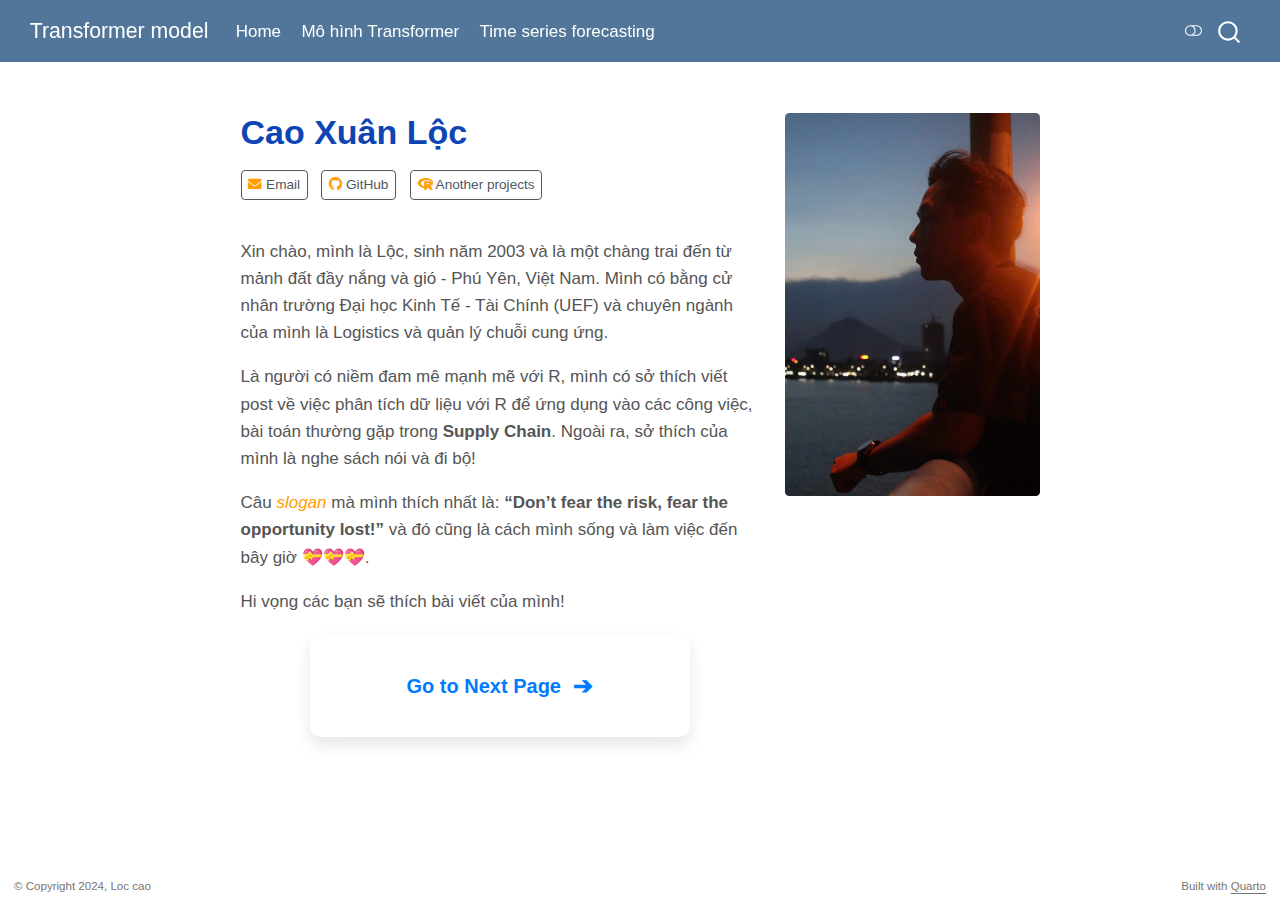
<file: docs/index.html>
<!DOCTYPE html>
<html xmlns="http://www.w3.org/1999/xhtml" lang="en" xml:lang="en"><head>

<meta charset="utf-8">
<meta name="generator" content="quarto-1.6.30">

<meta name="viewport" content="width=device-width, initial-scale=1.0, user-scalable=yes">


<title>Cao Xuân Lộc – Transformer model</title>
<style>
code{white-space: pre-wrap;}
span.smallcaps{font-variant: small-caps;}
div.columns{display: flex; gap: min(4vw, 1.5em);}
div.column{flex: auto; overflow-x: auto;}
div.hanging-indent{margin-left: 1.5em; text-indent: -1.5em;}
ul.task-list{list-style: none;}
ul.task-list li input[type="checkbox"] {
  width: 0.8em;
  margin: 0 0.8em 0.2em -1em; /* quarto-specific, see https://github.com/quarto-dev/quarto-cli/issues/4556 */ 
  vertical-align: middle;
}
</style>


<script src="site_libs/quarto-nav/quarto-nav.js"></script>
<script src="site_libs/quarto-nav/headroom.min.js"></script>
<script src="site_libs/clipboard/clipboard.min.js"></script>
<script src="site_libs/quarto-search/autocomplete.umd.js"></script>
<script src="site_libs/quarto-search/fuse.min.js"></script>
<script src="site_libs/quarto-search/quarto-search.js"></script>
<meta name="quarto:offset" content="./">
<script src="site_libs/quarto-html/quarto.js"></script>
<script src="site_libs/quarto-html/popper.min.js"></script>
<script src="site_libs/quarto-html/tippy.umd.min.js"></script>
<link href="site_libs/quarto-html/tippy.css" rel="stylesheet">
<link href="site_libs/quarto-html/quarto-syntax-highlighting-3a01e2046221230fdceeea94b1ec5d67.css" rel="stylesheet" class="quarto-color-scheme" id="quarto-text-highlighting-styles">
<link href="site_libs/quarto-html/quarto-syntax-highlighting-dark-a4a11d514c7d463668e07712114998e6.css" rel="prefetch" class="quarto-color-scheme quarto-color-alternate" id="quarto-text-highlighting-styles">
<script src="site_libs/bootstrap/bootstrap.min.js"></script>
<link href="site_libs/bootstrap/bootstrap-icons.css" rel="stylesheet">
<link href="site_libs/bootstrap/bootstrap-125b9b3157c40bd7b5c50432b13df477.min.css" rel="stylesheet" append-hash="true" class="quarto-color-scheme" id="quarto-bootstrap" data-mode="light">
<link href="site_libs/bootstrap/bootstrap-dark.min.css" rel="prefetch" class="quarto-color-scheme quarto-color-alternate" id="quarto-bootstrap" data-mode="dark">
<script id="quarto-search-options" type="application/json">{
  "location": "navbar",
  "copy-button": false,
  "collapse-after": 3,
  "panel-placement": "end",
  "type": "overlay",
  "limit": 50,
  "keyboard-shortcut": [
    "f",
    "/",
    "s"
  ],
  "show-item-context": false,
  "language": {
    "search-no-results-text": "No results",
    "search-matching-documents-text": "matching documents",
    "search-copy-link-title": "Copy link to search",
    "search-hide-matches-text": "Hide additional matches",
    "search-more-match-text": "more match in this document",
    "search-more-matches-text": "more matches in this document",
    "search-clear-button-title": "Clear",
    "search-text-placeholder": "",
    "search-detached-cancel-button-title": "Cancel",
    "search-submit-button-title": "Submit",
    "search-label": "Search"
  }
}</script>


</head>

<body class="nav-fixed fullcontent">

<div id="quarto-search-results"></div>
  <header id="quarto-header" class="headroom fixed-top">
    <nav class="navbar navbar-expand-lg " data-bs-theme="dark">
      <div class="navbar-container container-fluid">
      <div class="navbar-brand-container mx-auto">
    <a class="navbar-brand" href="./index.html">
    <span class="navbar-title">Transformer model</span>
    </a>
  </div>
            <div id="quarto-search" class="" title="Search"></div>
          <button class="navbar-toggler" type="button" data-bs-toggle="collapse" data-bs-target="#navbarCollapse" aria-controls="navbarCollapse" role="menu" aria-expanded="false" aria-label="Toggle navigation" onclick="if (window.quartoToggleHeadroom) { window.quartoToggleHeadroom(); }">
  <span class="navbar-toggler-icon"></span>
</button>
          <div class="collapse navbar-collapse" id="navbarCollapse">
            <ul class="navbar-nav navbar-nav-scroll me-auto">
  <li class="nav-item">
    <a class="nav-link active" href="./index.html" aria-current="page"> 
<span class="menu-text">Home</span></a>
  </li>  
  <li class="nav-item">
    <a class="nav-link" href="./transfer.html"> 
<span class="menu-text">Mô hình Transformer</span></a>
  </li>  
  <li class="nav-item">
    <a class="nav-link" href="./practice.html"> 
<span class="menu-text">Time series forecasting</span></a>
  </li>  
</ul>
          </div> <!-- /navcollapse -->
            <div class="quarto-navbar-tools">
  <a href="" class="quarto-color-scheme-toggle quarto-navigation-tool  px-1" onclick="window.quartoToggleColorScheme(); return false;" title="Toggle dark mode"><i class="bi"></i></a>
</div>
      </div> <!-- /container-fluid -->
    </nav>
</header>
<!-- content -->
<div id="quarto-content" class="quarto-container page-columns page-rows-contents page-layout-article page-navbar">
<!-- sidebar -->
<!-- margin-sidebar -->
    
<!-- main -->
<div class="quarto-about-solana column-body">
  <div class="about-entity">
    <div class="entity-contents">
      <header id="title-block-header" class="quarto-title-block default">
<div class="quarto-title">
<h1 class="title">Cao Xuân Lộc</h1>
</div>
<div class="quarto-title-meta">
  </div>
</header> <div class="about-links">
  <a href="mailto:loccaoxuan103@gmail.com" class="about-link" rel="" target="">
     <span class="about-link-text"><i class="fas fa-envelope"></i> Email</span>
  </a>
  <a href="https://github.com/Loccx78vn/" class="about-link" rel="" target="">
     <span class="about-link-text"><i class="fab fa-github"></i> GitHub</span>
  </a>
  <a href="https://rpubs.com/loccx" class="about-link" rel="" target="">
     <span class="about-link-text"><i class="fab fa-r-project"></i> Another projects</span>
  </a>
</div>
      <div class="about-contents"><main class="content" id="quarto-document-content">
<p><link rel="stylesheet" href="https://cdnjs.cloudflare.com/ajax/libs/font-awesome/6.0.0-beta3/css/all.min.css"></p>
<p>Xin chào, mình là Lộc, sinh năm 2003 và là một chàng trai đến từ mảnh đất đầy nắng và gió - Phú Yên, Việt Nam. Mình có bằng cử nhân trường Đại học Kinh Tế - Tài Chính (UEF) và chuyên ngành của mình là Logistics và quản lý chuỗi cung ứng.</p>
<p>Là người có niềm đam mê mạnh mẽ với R, mình có sở thích viết post về việc phân tích dữ liệu với R để ứng dụng vào các công việc, bài toán thường gặp trong <strong>Supply Chain</strong>. Ngoài ra, sở thích của mình là nghe sách nói và đi bộ!</p>
<p>Câu <em>slogan</em> mà mình thích nhất là: <strong>“Don’t fear the risk, fear the opportunity lost!”</strong> và đó cũng là cách mình sống và làm việc đến bây giờ 💝💝💝.</p>
<p>Hi vọng các bạn sẽ thích bài viết của mình!</p>
    <meta charset="UTF-8">
    <meta name="viewport" content="width=device-width, initial-scale=1.0">
    <title>Go to Next Page</title>
    <style>
        /* Global Styles */
        body {
            font-family: 'Tahoma', sans-serif;
            display: flex;
            flex-direction: column;  /* Stack content and footnote vertically */
            justify-content: center;  /* Center content vertically */
            align-items: center;      /* Center content horizontally */
            margin: 0;
            background-color: $secondary-color;
            box-sizing: border-box;
            min-height: 80vh; /* Adjusted to 80vh to ensure it's not too high */
        }
        /* Container Styling (Main Content) */
        .container {
            text-align: center;
            padding: 20px 40px; /* Adjust padding for more compactness */
            background-color: white;
            border-radius: 12px;
            box-shadow: 0 8px 16px rgba(0, 0, 0, 0.1);
            width: auto;  /* Auto width to fit content */
            max-width: 380px;  /* Adjusted max-width for a smaller container */
            box-sizing: border-box;
            display: flex;
            justify-content: center;
            align-items: center;
            flex-direction: column;
            margin-top: 20px;  /* Space from the top of the page */
        }
        /* Link Styling */
        .link {
            font-size: 20px;  /* Adjusted font size for readability */
            color: #007bff;
            text-decoration: none;
            font-weight: 700;
            display: inline-flex;
            align-items: center;
            cursor: pointer;
            padding: 12px 30px;
            border-radius: 6px;
            transition: all 0.3s ease;
        }
        .link:hover {
            color: #0056b3;
            text-decoration: none;
            background-color: #e6f0ff;
        }
        /* Arrow Styling */
        .arrow {
            margin-left: 12px;
            font-size: 24px;
            transition: transform 0.3s ease, font-size 0.3s ease;
        }
        .link:hover .arrow {
            transform: translateX(8px);
            font-size: 26px;
        }
        /* Focus State for Accessibility */
        .link:focus {
            outline: 2px solid #0056b3;
        }
        /* Footer Styling (Footnote) */
        .footer {
            font-size: 14px;
            color: #777;
            margin-top: 20px;  /* Space between content and footnote */
            text-align: center;
            width: 100%;
        }
        /* Mobile-Friendly Adjustments */
        @media (max-width: 600px) {
            .link {
                font-size: 18px;
                padding: 8px 15px;  /* Smaller padding for mobile devices */
            }
            .arrow {
                font-size: 18px;
                margin-left: 8px;
            }
            .container {
                padding: 15px 30px;  /* Smaller padding on mobile */
                max-width: 90%;  /* Ensure container fits better on small screens */
            }
        }
    </style>
    <div class="container">
        <a href="https://loccx78vn.github.io/Transformer/transfer.html" class="link" tabindex="0">
            Go to Next Page
            <span class="arrow">➔</span>
        </a>
    </div>


</main></div>
    </div>
    <img src="img/ava.jpg" class="about-image
  rounded " style="width: 15em;">
  </div>
</div>
 <!-- /main -->
<script id="quarto-html-after-body" type="application/javascript">
window.document.addEventListener("DOMContentLoaded", function (event) {
  const toggleBodyColorMode = (bsSheetEl) => {
    const mode = bsSheetEl.getAttribute("data-mode");
    const bodyEl = window.document.querySelector("body");
    if (mode === "dark") {
      bodyEl.classList.add("quarto-dark");
      bodyEl.classList.remove("quarto-light");
    } else {
      bodyEl.classList.add("quarto-light");
      bodyEl.classList.remove("quarto-dark");
    }
  }
  const toggleBodyColorPrimary = () => {
    const bsSheetEl = window.document.querySelector("link#quarto-bootstrap");
    if (bsSheetEl) {
      toggleBodyColorMode(bsSheetEl);
    }
  }
  toggleBodyColorPrimary();  
  const disableStylesheet = (stylesheets) => {
    for (let i=0; i < stylesheets.length; i++) {
      const stylesheet = stylesheets[i];
      stylesheet.rel = 'prefetch';
    }
  }
  const enableStylesheet = (stylesheets) => {
    for (let i=0; i < stylesheets.length; i++) {
      const stylesheet = stylesheets[i];
      stylesheet.rel = 'stylesheet';
    }
  }
  const manageTransitions = (selector, allowTransitions) => {
    const els = window.document.querySelectorAll(selector);
    for (let i=0; i < els.length; i++) {
      const el = els[i];
      if (allowTransitions) {
        el.classList.remove('notransition');
      } else {
        el.classList.add('notransition');
      }
    }
  }
  const toggleGiscusIfUsed = (isAlternate, darkModeDefault) => {
    const baseTheme = document.querySelector('#giscus-base-theme')?.value ?? 'light';
    const alternateTheme = document.querySelector('#giscus-alt-theme')?.value ?? 'dark';
    let newTheme = '';
    if(darkModeDefault) {
      newTheme = isAlternate ? baseTheme : alternateTheme;
    } else {
      newTheme = isAlternate ? alternateTheme : baseTheme;
    }
    const changeGiscusTheme = () => {
      // From: https://github.com/giscus/giscus/issues/336
      const sendMessage = (message) => {
        const iframe = document.querySelector('iframe.giscus-frame');
        if (!iframe) return;
        iframe.contentWindow.postMessage({ giscus: message }, 'https://giscus.app');
      }
      sendMessage({
        setConfig: {
          theme: newTheme
        }
      });
    }
    const isGiscussLoaded = window.document.querySelector('iframe.giscus-frame') !== null;
    if (isGiscussLoaded) {
      changeGiscusTheme();
    }
  }
  const toggleColorMode = (alternate) => {
    // Switch the stylesheets
    const alternateStylesheets = window.document.querySelectorAll('link.quarto-color-scheme.quarto-color-alternate');
    manageTransitions('#quarto-margin-sidebar .nav-link', false);
    if (alternate) {
      enableStylesheet(alternateStylesheets);
      for (const sheetNode of alternateStylesheets) {
        if (sheetNode.id === "quarto-bootstrap") {
          toggleBodyColorMode(sheetNode);
        }
      }
    } else {
      disableStylesheet(alternateStylesheets);
      toggleBodyColorPrimary();
    }
    manageTransitions('#quarto-margin-sidebar .nav-link', true);
    // Switch the toggles
    const toggles = window.document.querySelectorAll('.quarto-color-scheme-toggle');
    for (let i=0; i < toggles.length; i++) {
      const toggle = toggles[i];
      if (toggle) {
        if (alternate) {
          toggle.classList.add("alternate");     
        } else {
          toggle.classList.remove("alternate");
        }
      }
    }
    // Hack to workaround the fact that safari doesn't
    // properly recolor the scrollbar when toggling (#1455)
    if (navigator.userAgent.indexOf('Safari') > 0 && navigator.userAgent.indexOf('Chrome') == -1) {
      manageTransitions("body", false);
      window.scrollTo(0, 1);
      setTimeout(() => {
        window.scrollTo(0, 0);
        manageTransitions("body", true);
      }, 40);  
    }
  }
  const isFileUrl = () => { 
    return window.location.protocol === 'file:';
  }
  const hasAlternateSentinel = () => {  
    let styleSentinel = getColorSchemeSentinel();
    if (styleSentinel !== null) {
      return styleSentinel === "alternate";
    } else {
      return false;
    }
  }
  const setStyleSentinel = (alternate) => {
    const value = alternate ? "alternate" : "default";
    if (!isFileUrl()) {
      window.localStorage.setItem("quarto-color-scheme", value);
    } else {
      localAlternateSentinel = value;
    }
  }
  const getColorSchemeSentinel = () => {
    if (!isFileUrl()) {
      const storageValue = window.localStorage.getItem("quarto-color-scheme");
      return storageValue != null ? storageValue : localAlternateSentinel;
    } else {
      return localAlternateSentinel;
    }
  }
  const darkModeDefault = false;
  let localAlternateSentinel = darkModeDefault ? 'alternate' : 'default';
  // Dark / light mode switch
  window.quartoToggleColorScheme = () => {
    // Read the current dark / light value 
    let toAlternate = !hasAlternateSentinel();
    toggleColorMode(toAlternate);
    setStyleSentinel(toAlternate);
    toggleGiscusIfUsed(toAlternate, darkModeDefault);
  };
  // Ensure there is a toggle, if there isn't float one in the top right
  if (window.document.querySelector('.quarto-color-scheme-toggle') === null) {
    const a = window.document.createElement('a');
    a.classList.add('top-right');
    a.classList.add('quarto-color-scheme-toggle');
    a.href = "";
    a.onclick = function() { try { window.quartoToggleColorScheme(); } catch {} return false; };
    const i = window.document.createElement("i");
    i.classList.add('bi');
    a.appendChild(i);
    window.document.body.appendChild(a);
  }
  // Switch to dark mode if need be
  if (hasAlternateSentinel()) {
    toggleColorMode(true);
  } else {
    toggleColorMode(false);
  }
  const isCodeAnnotation = (el) => {
    for (const clz of el.classList) {
      if (clz.startsWith('code-annotation-')) {                     
        return true;
      }
    }
    return false;
  }
  const onCopySuccess = function(e) {
    // button target
    const button = e.trigger;
    // don't keep focus
    button.blur();
    // flash "checked"
    button.classList.add('code-copy-button-checked');
    var currentTitle = button.getAttribute("title");
    button.setAttribute("title", "Copied!");
    let tooltip;
    if (window.bootstrap) {
      button.setAttribute("data-bs-toggle", "tooltip");
      button.setAttribute("data-bs-placement", "left");
      button.setAttribute("data-bs-title", "Copied!");
      tooltip = new bootstrap.Tooltip(button, 
        { trigger: "manual", 
          customClass: "code-copy-button-tooltip",
          offset: [0, -8]});
      tooltip.show();    
    }
    setTimeout(function() {
      if (tooltip) {
        tooltip.hide();
        button.removeAttribute("data-bs-title");
        button.removeAttribute("data-bs-toggle");
        button.removeAttribute("data-bs-placement");
      }
      button.setAttribute("title", currentTitle);
      button.classList.remove('code-copy-button-checked');
    }, 1000);
    // clear code selection
    e.clearSelection();
  }
  const getTextToCopy = function(trigger) {
      const codeEl = trigger.previousElementSibling.cloneNode(true);
      for (const childEl of codeEl.children) {
        if (isCodeAnnotation(childEl)) {
          childEl.remove();
        }
      }
      return codeEl.innerText;
  }
  const clipboard = new window.ClipboardJS('.code-copy-button:not([data-in-quarto-modal])', {
    text: getTextToCopy
  });
  clipboard.on('success', onCopySuccess);
  if (window.document.getElementById('quarto-embedded-source-code-modal')) {
    // For code content inside modals, clipBoardJS needs to be initialized with a container option
    // TODO: Check when it could be a function (https://github.com/zenorocha/clipboard.js/issues/860)
    const clipboardModal = new window.ClipboardJS('.code-copy-button[data-in-quarto-modal]', {
      text: getTextToCopy,
      container: window.document.getElementById('quarto-embedded-source-code-modal')
    });
    clipboardModal.on('success', onCopySuccess);
  }
    var localhostRegex = new RegExp(/^(?:http|https):\/\/localhost\:?[0-9]*\//);
    var mailtoRegex = new RegExp(/^mailto:/);
      var filterRegex = new RegExp('/' + window.location.host + '/');
    var isInternal = (href) => {
        return filterRegex.test(href) || localhostRegex.test(href) || mailtoRegex.test(href);
    }
    // Inspect non-navigation links and adorn them if external
 	var links = window.document.querySelectorAll('a[href]:not(.nav-link):not(.navbar-brand):not(.toc-action):not(.sidebar-link):not(.sidebar-item-toggle):not(.pagination-link):not(.no-external):not([aria-hidden]):not(.dropdown-item):not(.quarto-navigation-tool):not(.about-link)');
    for (var i=0; i<links.length; i++) {
      const link = links[i];
      if (!isInternal(link.href)) {
        // undo the damage that might have been done by quarto-nav.js in the case of
        // links that we want to consider external
        if (link.dataset.originalHref !== undefined) {
          link.href = link.dataset.originalHref;
        }
      }
    }
  function tippyHover(el, contentFn, onTriggerFn, onUntriggerFn) {
    const config = {
      allowHTML: true,
      maxWidth: 500,
      delay: 100,
      arrow: false,
      appendTo: function(el) {
          return el.parentElement;
      },
      interactive: true,
      interactiveBorder: 10,
      theme: 'quarto',
      placement: 'bottom-start',
    };
    if (contentFn) {
      config.content = contentFn;
    }
    if (onTriggerFn) {
      config.onTrigger = onTriggerFn;
    }
    if (onUntriggerFn) {
      config.onUntrigger = onUntriggerFn;
    }
    window.tippy(el, config); 
  }
  const noterefs = window.document.querySelectorAll('a[role="doc-noteref"]');
  for (var i=0; i<noterefs.length; i++) {
    const ref = noterefs[i];
    tippyHover(ref, function() {
      // use id or data attribute instead here
      let href = ref.getAttribute('data-footnote-href') || ref.getAttribute('href');
      try { href = new URL(href).hash; } catch {}
      const id = href.replace(/^#\/?/, "");
      const note = window.document.getElementById(id);
      if (note) {
        return note.innerHTML;
      } else {
        return "";
      }
    });
  }
  const xrefs = window.document.querySelectorAll('a.quarto-xref');
  const processXRef = (id, note) => {
    // Strip column container classes
    const stripColumnClz = (el) => {
      el.classList.remove("page-full", "page-columns");
      if (el.children) {
        for (const child of el.children) {
          stripColumnClz(child);
        }
      }
    }
    stripColumnClz(note)
    if (id === null || id.startsWith('sec-')) {
      // Special case sections, only their first couple elements
      const container = document.createElement("div");
      if (note.children && note.children.length > 2) {
        container.appendChild(note.children[0].cloneNode(true));
        for (let i = 1; i < note.children.length; i++) {
          const child = note.children[i];
          if (child.tagName === "P" && child.innerText === "") {
            continue;
          } else {
            container.appendChild(child.cloneNode(true));
            break;
          }
        }
        if (window.Quarto?.typesetMath) {
          window.Quarto.typesetMath(container);
        }
        return container.innerHTML
      } else {
        if (window.Quarto?.typesetMath) {
          window.Quarto.typesetMath(note);
        }
        return note.innerHTML;
      }
    } else {
      // Remove any anchor links if they are present
      const anchorLink = note.querySelector('a.anchorjs-link');
      if (anchorLink) {
        anchorLink.remove();
      }
      if (window.Quarto?.typesetMath) {
        window.Quarto.typesetMath(note);
      }
      // TODO in 1.5, we should make sure this works without a callout special case
      if (note.classList.contains("callout")) {
        return note.outerHTML;
      } else {
        return note.innerHTML;
      }
    }
  }
  for (var i=0; i<xrefs.length; i++) {
    const xref = xrefs[i];
    tippyHover(xref, undefined, function(instance) {
      instance.disable();
      let url = xref.getAttribute('href');
      let hash = undefined; 
      if (url.startsWith('#')) {
        hash = url;
      } else {
        try { hash = new URL(url).hash; } catch {}
      }
      if (hash) {
        const id = hash.replace(/^#\/?/, "");
        const note = window.document.getElementById(id);
        if (note !== null) {
          try {
            const html = processXRef(id, note.cloneNode(true));
            instance.setContent(html);
          } finally {
            instance.enable();
            instance.show();
          }
        } else {
          // See if we can fetch this
          fetch(url.split('#')[0])
          .then(res => res.text())
          .then(html => {
            const parser = new DOMParser();
            const htmlDoc = parser.parseFromString(html, "text/html");
            const note = htmlDoc.getElementById(id);
            if (note !== null) {
              const html = processXRef(id, note);
              instance.setContent(html);
            } 
          }).finally(() => {
            instance.enable();
            instance.show();
          });
        }
      } else {
        // See if we can fetch a full url (with no hash to target)
        // This is a special case and we should probably do some content thinning / targeting
        fetch(url)
        .then(res => res.text())
        .then(html => {
          const parser = new DOMParser();
          const htmlDoc = parser.parseFromString(html, "text/html");
          const note = htmlDoc.querySelector('main.content');
          if (note !== null) {
            // This should only happen for chapter cross references
            // (since there is no id in the URL)
            // remove the first header
            if (note.children.length > 0 && note.children[0].tagName === "HEADER") {
              note.children[0].remove();
            }
            const html = processXRef(null, note);
            instance.setContent(html);
          } 
        }).finally(() => {
          instance.enable();
          instance.show();
        });
      }
    }, function(instance) {
    });
  }
      let selectedAnnoteEl;
      const selectorForAnnotation = ( cell, annotation) => {
        let cellAttr = 'data-code-cell="' + cell + '"';
        let lineAttr = 'data-code-annotation="' +  annotation + '"';
        const selector = 'span[' + cellAttr + '][' + lineAttr + ']';
        return selector;
      }
      const selectCodeLines = (annoteEl) => {
        const doc = window.document;
        const targetCell = annoteEl.getAttribute("data-target-cell");
        const targetAnnotation = annoteEl.getAttribute("data-target-annotation");
        const annoteSpan = window.document.querySelector(selectorForAnnotation(targetCell, targetAnnotation));
        const lines = annoteSpan.getAttribute("data-code-lines").split(",");
        const lineIds = lines.map((line) => {
          return targetCell + "-" + line;
        })
        let top = null;
        let height = null;
        let parent = null;
        if (lineIds.length > 0) {
            //compute the position of the single el (top and bottom and make a div)
            const el = window.document.getElementById(lineIds[0]);
            top = el.offsetTop;
            height = el.offsetHeight;
            parent = el.parentElement.parentElement;
          if (lineIds.length > 1) {
            const lastEl = window.document.getElementById(lineIds[lineIds.length - 1]);
            const bottom = lastEl.offsetTop + lastEl.offsetHeight;
            height = bottom - top;
          }
          if (top !== null && height !== null && parent !== null) {
            // cook up a div (if necessary) and position it 
            let div = window.document.getElementById("code-annotation-line-highlight");
            if (div === null) {
              div = window.document.createElement("div");
              div.setAttribute("id", "code-annotation-line-highlight");
              div.style.position = 'absolute';
              parent.appendChild(div);
            }
            div.style.top = top - 2 + "px";
            div.style.height = height + 4 + "px";
            div.style.left = 0;
            let gutterDiv = window.document.getElementById("code-annotation-line-highlight-gutter");
            if (gutterDiv === null) {
              gutterDiv = window.document.createElement("div");
              gutterDiv.setAttribute("id", "code-annotation-line-highlight-gutter");
              gutterDiv.style.position = 'absolute';
              const codeCell = window.document.getElementById(targetCell);
              const gutter = codeCell.querySelector('.code-annotation-gutter');
              gutter.appendChild(gutterDiv);
            }
            gutterDiv.style.top = top - 2 + "px";
            gutterDiv.style.height = height + 4 + "px";
          }
          selectedAnnoteEl = annoteEl;
        }
      };
      const unselectCodeLines = () => {
        const elementsIds = ["code-annotation-line-highlight", "code-annotation-line-highlight-gutter"];
        elementsIds.forEach((elId) => {
          const div = window.document.getElementById(elId);
          if (div) {
            div.remove();
          }
        });
        selectedAnnoteEl = undefined;
      };
        // Handle positioning of the toggle
    window.addEventListener(
      "resize",
      throttle(() => {
        elRect = undefined;
        if (selectedAnnoteEl) {
          selectCodeLines(selectedAnnoteEl);
        }
      }, 10)
    );
    function throttle(fn, ms) {
    let throttle = false;
    let timer;
      return (...args) => {
        if(!throttle) { // first call gets through
            fn.apply(this, args);
            throttle = true;
        } else { // all the others get throttled
            if(timer) clearTimeout(timer); // cancel #2
            timer = setTimeout(() => {
              fn.apply(this, args);
              timer = throttle = false;
            }, ms);
        }
      };
    }
      // Attach click handler to the DT
      const annoteDls = window.document.querySelectorAll('dt[data-target-cell]');
      for (const annoteDlNode of annoteDls) {
        annoteDlNode.addEventListener('click', (event) => {
          const clickedEl = event.target;
          if (clickedEl !== selectedAnnoteEl) {
            unselectCodeLines();
            const activeEl = window.document.querySelector('dt[data-target-cell].code-annotation-active');
            if (activeEl) {
              activeEl.classList.remove('code-annotation-active');
            }
            selectCodeLines(clickedEl);
            clickedEl.classList.add('code-annotation-active');
          } else {
            // Unselect the line
            unselectCodeLines();
            clickedEl.classList.remove('code-annotation-active');
          }
        });
      }
  const findCites = (el) => {
    const parentEl = el.parentElement;
    if (parentEl) {
      const cites = parentEl.dataset.cites;
      if (cites) {
        return {
          el,
          cites: cites.split(' ')
        };
      } else {
        return findCites(el.parentElement)
      }
    } else {
      return undefined;
    }
  };
  var bibliorefs = window.document.querySelectorAll('a[role="doc-biblioref"]');
  for (var i=0; i<bibliorefs.length; i++) {
    const ref = bibliorefs[i];
    const citeInfo = findCites(ref);
    if (citeInfo) {
      tippyHover(citeInfo.el, function() {
        var popup = window.document.createElement('div');
        citeInfo.cites.forEach(function(cite) {
          var citeDiv = window.document.createElement('div');
          citeDiv.classList.add('hanging-indent');
          citeDiv.classList.add('csl-entry');
          var biblioDiv = window.document.getElementById('ref-' + cite);
          if (biblioDiv) {
            citeDiv.innerHTML = biblioDiv.innerHTML;
          }
          popup.appendChild(citeDiv);
        });
        return popup.innerHTML;
      });
    }
  }
});
</script>
</div> <!-- /content -->
<footer class="footer">
  <div class="nav-footer">
    <div class="nav-footer-left">
<p>© Copyright 2024, Loc cao</p>
</div>   
    <div class="nav-footer-center">
      &nbsp;
    </div>
    <div class="nav-footer-right">
<p>Built with <a href="https://quarto.org/">Quarto</a></p>
</div>
  </div>
</footer>




</body></html>
</file>
<file: docs/site_libs/quarto-html/tippy.css>
.tippy-box[data-animation=fade][data-state=hidden]{opacity:0}[data-tippy-root]{max-width:calc(100vw - 10px)}.tippy-box{position:relative;background-color:#333;color:#fff;border-radius:4px;font-size:14px;line-height:1.4;white-space:normal;outline:0;transition-property:transform,visibility,opacity}.tippy-box[data-placement^=top]>.tippy-arrow{bottom:0}.tippy-box[data-placement^=top]>.tippy-arrow:before{bottom:-7px;left:0;border-width:8px 8px 0;border-top-color:initial;transform-origin:center top}.tippy-box[data-placement^=bottom]>.tippy-arrow{top:0}.tippy-box[data-placement^=bottom]>.tippy-arrow:before{top:-7px;left:0;border-width:0 8px 8px;border-bottom-color:initial;transform-origin:center bottom}.tippy-box[data-placement^=left]>.tippy-arrow{right:0}.tippy-box[data-placement^=left]>.tippy-arrow:before{border-width:8px 0 8px 8px;border-left-color:initial;right:-7px;transform-origin:center left}.tippy-box[data-placement^=right]>.tippy-arrow{left:0}.tippy-box[data-placement^=right]>.tippy-arrow:before{left:-7px;border-width:8px 8px 8px 0;border-right-color:initial;transform-origin:center right}.tippy-box[data-inertia][data-state=visible]{transition-timing-function:cubic-bezier(.54,1.5,.38,1.11)}.tippy-arrow{width:16px;height:16px;color:#333}.tippy-arrow:before{content:"";position:absolute;border-color:transparent;border-style:solid}.tippy-content{position:relative;padding:5px 9px;z-index:1}
</file>
<file: docs/site_libs/quarto-html/quarto-syntax-highlighting-3a01e2046221230fdceeea94b1ec5d67.css>
/* quarto syntax highlight colors */
:root {
  --quarto-hl-ot-color: #003B4F;
  --quarto-hl-at-color: #657422;
  --quarto-hl-ss-color: #20794D;
  --quarto-hl-an-color: #5E5E5E;
  --quarto-hl-fu-color: #4758AB;
  --quarto-hl-st-color: #20794D;
  --quarto-hl-cf-color: #003B4F;
  --quarto-hl-op-color: #5E5E5E;
  --quarto-hl-er-color: #AD0000;
  --quarto-hl-bn-color: #AD0000;
  --quarto-hl-al-color: #AD0000;
  --quarto-hl-va-color: #111111;
  --quarto-hl-bu-color: inherit;
  --quarto-hl-ex-color: inherit;
  --quarto-hl-pp-color: #AD0000;
  --quarto-hl-in-color: #5E5E5E;
  --quarto-hl-vs-color: #20794D;
  --quarto-hl-wa-color: #5E5E5E;
  --quarto-hl-do-color: #5E5E5E;
  --quarto-hl-im-color: #00769E;
  --quarto-hl-ch-color: #20794D;
  --quarto-hl-dt-color: #AD0000;
  --quarto-hl-fl-color: #AD0000;
  --quarto-hl-co-color: #5E5E5E;
  --quarto-hl-cv-color: #5E5E5E;
  --quarto-hl-cn-color: #8f5902;
  --quarto-hl-sc-color: #5E5E5E;
  --quarto-hl-dv-color: #AD0000;
  --quarto-hl-kw-color: #003B4F;
}

/* other quarto variables */
:root {
  --quarto-font-monospace: SFMono-Regular, Menlo, Monaco, Consolas, "Liberation Mono", "Courier New", monospace;
}

pre > code.sourceCode > span {
  color: #003B4F;
}

code span {
  color: #003B4F;
}

code.sourceCode > span {
  color: #003B4F;
}

div.sourceCode,
div.sourceCode pre.sourceCode {
  color: #003B4F;
}

code span.ot {
  color: #003B4F;
  font-style: inherit;
}

code span.at {
  color: #657422;
  font-style: inherit;
}

code span.ss {
  color: #20794D;
  font-style: inherit;
}

code span.an {
  color: #5E5E5E;
  font-style: inherit;
}

code span.fu {
  color: #4758AB;
  font-style: inherit;
}

code span.st {
  color: #20794D;
  font-style: inherit;
}

code span.cf {
  color: #003B4F;
  font-weight: bold;
  font-style: inherit;
}

code span.op {
  color: #5E5E5E;
  font-style: inherit;
}

code span.er {
  color: #AD0000;
  font-style: inherit;
}

code span.bn {
  color: #AD0000;
  font-style: inherit;
}

code span.al {
  color: #AD0000;
  font-style: inherit;
}

code span.va {
  color: #111111;
  font-style: inherit;
}

code span.bu {
  font-style: inherit;
}

code span.ex {
  font-style: inherit;
}

code span.pp {
  color: #AD0000;
  font-style: inherit;
}

code span.in {
  color: #5E5E5E;
  font-style: inherit;
}

code span.vs {
  color: #20794D;
  font-style: inherit;
}

code span.wa {
  color: #5E5E5E;
  font-style: italic;
}

code span.do {
  color: #5E5E5E;
  font-style: italic;
}

code span.im {
  color: #00769E;
  font-style: inherit;
}

code span.ch {
  color: #20794D;
  font-style: inherit;
}

code span.dt {
  color: #AD0000;
  font-style: inherit;
}

code span.fl {
  color: #AD0000;
  font-style: inherit;
}

code span.co {
  color: #5E5E5E;
  font-style: inherit;
}

code span.cv {
  color: #5E5E5E;
  font-style: italic;
}

code span.cn {
  color: #8f5902;
  font-style: inherit;
}

code span.sc {
  color: #5E5E5E;
  font-style: inherit;
}

code span.dv {
  color: #AD0000;
  font-style: inherit;
}

code span.kw {
  color: #003B4F;
  font-weight: bold;
  font-style: inherit;
}

.prevent-inlining {
  content: "</";
}

/*# sourceMappingURL=6e035cff77b1ce7bccdb34b2a4b19b48.css.map */
</file>
<file: docs/site_libs/quarto-html/quarto-syntax-highlighting-dark-a4a11d514c7d463668e07712114998e6.css>
/* quarto syntax highlight colors */
:root {
  --quarto-hl-al-color: #f07178;
  --quarto-hl-an-color: #d4d0ab;
  --quarto-hl-at-color: #00e0e0;
  --quarto-hl-bn-color: #d4d0ab;
  --quarto-hl-bu-color: #abe338;
  --quarto-hl-ch-color: #abe338;
  --quarto-hl-co-color: #f8f8f2;
  --quarto-hl-cv-color: #ffd700;
  --quarto-hl-cn-color: #ffd700;
  --quarto-hl-cf-color: #ffa07a;
  --quarto-hl-dt-color: #ffa07a;
  --quarto-hl-dv-color: #d4d0ab;
  --quarto-hl-do-color: #f8f8f2;
  --quarto-hl-er-color: #f07178;
  --quarto-hl-ex-color: #00e0e0;
  --quarto-hl-fl-color: #d4d0ab;
  --quarto-hl-fu-color: #ffa07a;
  --quarto-hl-im-color: #abe338;
  --quarto-hl-in-color: #d4d0ab;
  --quarto-hl-kw-color: #ffa07a;
  --quarto-hl-op-color: #ffa07a;
  --quarto-hl-ot-color: #00e0e0;
  --quarto-hl-pp-color: #dcc6e0;
  --quarto-hl-re-color: #00e0e0;
  --quarto-hl-sc-color: #abe338;
  --quarto-hl-ss-color: #abe338;
  --quarto-hl-st-color: #abe338;
  --quarto-hl-va-color: #00e0e0;
  --quarto-hl-vs-color: #abe338;
  --quarto-hl-wa-color: #dcc6e0;
}

/* other quarto variables */
:root {
  --quarto-font-monospace: SFMono-Regular, Menlo, Monaco, Consolas, "Liberation Mono", "Courier New", monospace;
}

code span.al {
  background-color: #2a0f15;
  font-weight: bold;
  color: #f07178;
}

code span.an {
  color: #d4d0ab;
}

code span.at {
  color: #00e0e0;
}

code span.bn {
  color: #d4d0ab;
}

code span.bu {
  color: #abe338;
}

code span.ch {
  color: #abe338;
}

code span.co {
  font-style: italic;
  color: #f8f8f2;
}

code span.cv {
  color: #ffd700;
}

code span.cn {
  color: #ffd700;
}

code span.cf {
  font-weight: bold;
  color: #ffa07a;
}

code span.dt {
  color: #ffa07a;
}

code span.dv {
  color: #d4d0ab;
}

code span.do {
  color: #f8f8f2;
}

code span.er {
  color: #f07178;
  text-decoration: underline;
}

code span.ex {
  font-weight: bold;
  color: #00e0e0;
}

code span.fl {
  color: #d4d0ab;
}

code span.fu {
  color: #ffa07a;
}

code span.im {
  color: #abe338;
}

code span.in {
  color: #d4d0ab;
}

code span.kw {
  font-weight: bold;
  color: #ffa07a;
}

pre > code.sourceCode > span {
  color: #f8f8f2;
}

code span {
  color: #f8f8f2;
}

code.sourceCode > span {
  color: #f8f8f2;
}

div.sourceCode,
div.sourceCode pre.sourceCode {
  color: #f8f8f2;
}

code span.op {
  color: #ffa07a;
}

code span.ot {
  color: #00e0e0;
}

code span.pp {
  color: #dcc6e0;
}

code span.re {
  background-color: #f8f8f2;
  color: #00e0e0;
}

code span.sc {
  color: #abe338;
}

code span.ss {
  color: #abe338;
}

code span.st {
  color: #abe338;
}

code span.va {
  color: #00e0e0;
}

code span.vs {
  color: #abe338;
}

code span.wa {
  color: #dcc6e0;
}

.prevent-inlining {
  content: "</";
}

/*# sourceMappingURL=fad0aaa4d6bb734ac33a33e5e4b1de4c.css.map */
</file>
